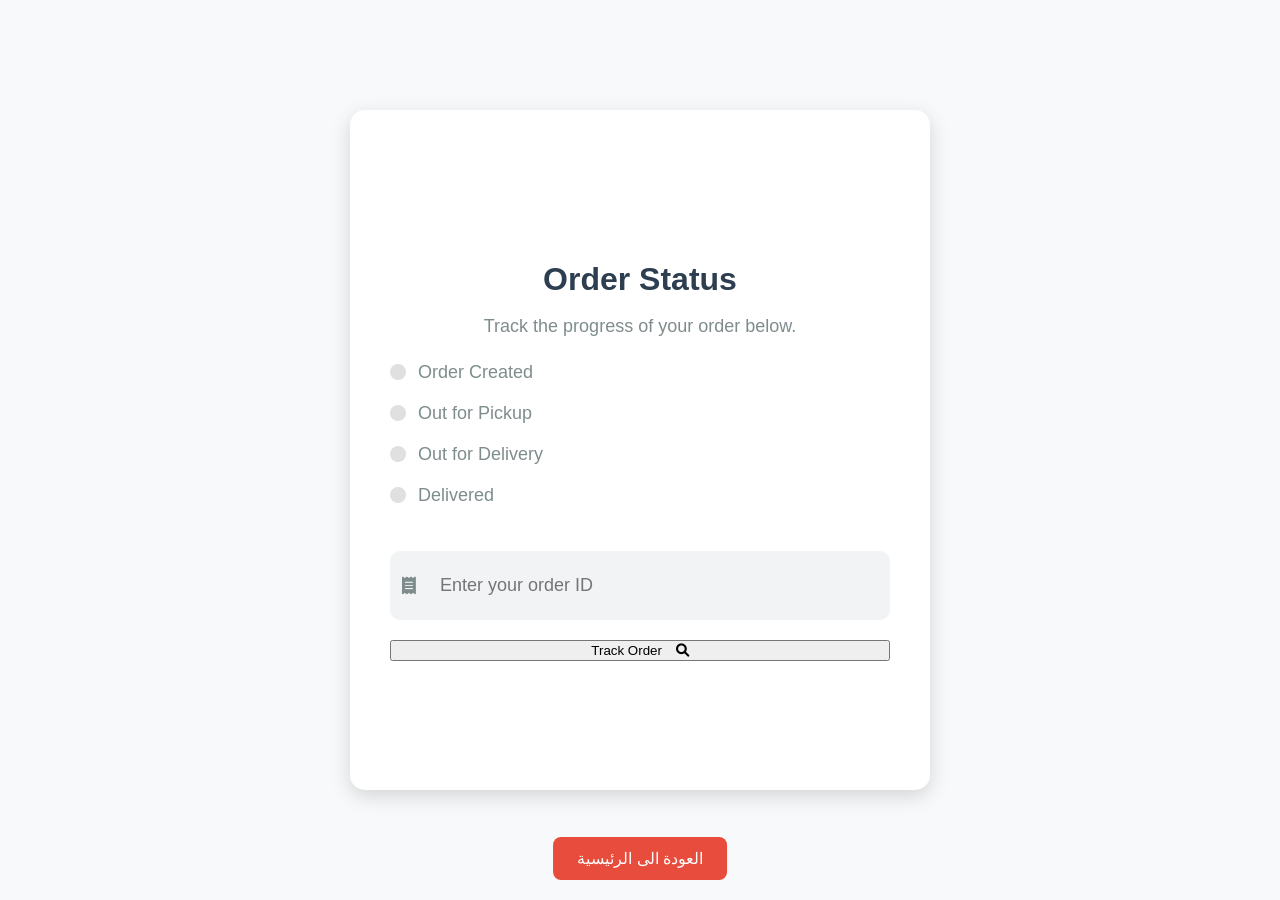
<file: ship.html>
<!DOCTYPE html>
<html lang="en">
<head>
    <meta charset="UTF-8">
    <meta name="viewport" content="width=device-width, initial-scale=1.0">
    <title>Order Tracking</title>
    <link rel="stylesheet" href="https://cdnjs.cloudflare.com/ajax/libs/font-awesome/6.0.0/css/all.min.css">
    <style>
        /* General Styles */
        body {
            font-family: 'Segoe UI', Tahoma, Geneva, Verdana, sans-serif;
            background-color: #f8f9fa;
            margin: 0;
            padding: 0;
            display: flex;
            justify-content: center;
            align-items: center;
            height: 100vh;
            color: #333;
        }

        .trackship {
            background-color: #fff;
            padding: 40px; /* Increased padding for larger size */
            border-radius: 15px; /* Slightly larger border radius for a bigger look */
            box-shadow: 0 6px 20px rgba(0, 0, 0, 0.15); /* Slightly larger shadow for emphasis */
            width: 500px; /* Increased width for larger size */
            height: 600px; /* Added height to make it taller */
            text-align: center;
            display: flex; /* Use flex to center content vertically and horizontally */
            flex-direction: column;
            justify-content: center;
            align-items: center;
        }

        .header h1 {
            margin-bottom: 15px; /* Increased margin for better spacing */
            font-size: 32px; /* Larger font size for header */
            color: #2c3e50;
        }

        .header p {
            margin-bottom: 25px; /* Increased margin for better spacing */
            color: #7f8c8d;
            font-size: 18px; /* Larger font size for description */
        }

        /* Status List Styles */
        .status-list {
            list-style: none;
            padding: 0;
            margin: 0 0 25px 0; /* Increased margin for better spacing */
            text-align: left;
            width: 100%; /* Ensure full width within the container */
        }

        .status-list li {
            display: flex;
            align-items: center;
            margin-bottom: 20px; /* Increased margin for better spacing */
            font-size: 18px; /* Larger font size for status items */
            color: #7f8c8d;
        }

        .status-list li i {
            margin-right: 12px; /* Increased margin for icons */
            font-size: 16px; /* Larger icon size */
            color: #e0e0e0;
        }

        .status-list li.active {
            color: #2c3e50;
        }

        .status-list li.active i {
            color: #3498db;
        }

        .status-list li i.fa-check-circle {
            color: #2ecc71;
        }

        /* Form Styles */
        form {
            display: flex;
            flex-direction: column;
            gap: 20px; /* Increased gap for better spacing */
            width: 100%; /* Ensure full width within the container */
        }

        .input-group {
            display: flex;
            align-items: center;
            background-color: #f1f3f4;
            border-radius: 10px; /* Larger border radius */
            padding: 12px; /* Increased padding */
        }

        .input-group i {
            margin-right: 12px; /* Increased margin for icons */
            color: #7f8c8d;
            font-size: 18px; /* Larger icon size */
        }

        input[type="text"] {
            flex: 1;
            padding: 12px; /* Increased padding */
            border: none;
            background: transparent;
            font-size: 18px; /* Larger font size */
            outline: none;
        }



        button:hover {
            background-color: #2980b9;
        }

        button i {
            margin-left: 10px; /* Increased margin for icons */
        }

        /* Back Button Section */
        #back {
            position: fixed;
            bottom: 20px;
            left: 50%;
            transform: translateX(-50%);
        }

        #back button {
            padding: 12px 24px; /* Adjusted padding for back button */
            background-color: #e74c3c; /* Red color for contrast */
            color: #fff;
            border: none;
            border-radius: 8px;
            font-size: 16px;
            cursor: pointer;
            transition: background-color 0.3s ease;
        }

        #back button:hover {
            background-color: #c0392b;
        }
    </style>
</head>
<body>
    <div class="trackship">
        <div class="header">
            <h1>Order Status</h1>
            <p>Track the progress of your order below.</p>
        </div>
        <ul class="status-list">
            <li id="trackship-orderCreated">
                <i class="fas fa-circle"></i>
                <span>Order Created</span>
            </li>
            <li id="trackship-outForPickup">
                <i class="fas fa-circle"></i>
                <span>Out for Pickup</span>
            </li>
            <li id="trackship-outForDelivery">
                <i class="fas fa-circle"></i>
                <span>Out for Delivery</span>
            </li>
            <li id="trackship-delivered">
                <i class="fas fa-circle"></i>
                <span>Delivered</span>
            </li>
        </ul>
        <form id="trackship-form">
            <div class="input-group">
                <i class="fas fa-receipt"></i>
                <input type="text" id="trackship-orderId" name="trackship" placeholder="Enter your order ID" required>
            </div>
            <button type="submit">Track Order <i class="fas fa-search"></i></button>
        </form>
    </div>
    <section id="back" class="section">
        <a href="./index.html"><button>العودة الى الرئيسية</button></a>
    </section>
    <script>
        document.getElementById('trackship-form').addEventListener('submit', function(event) {
            event.preventDefault();
            const orderId = document.getElementById('trackship-orderId').value;
            const orderStatus = getOrderStatus(orderId);
            updateStatus(orderStatus);
        });

        function getOrderStatus(orderId) {
            // Simulate different statuses based on order ID
            if (orderId === "12345") {
                return "Out for Delivery";
            } else if (orderId === "67890") {
                return "Delivered";
            } else {
                return "Order Created";
            }
        }

        function updateStatus(status) {
            const statusList = document.querySelectorAll('.status-list li');
            statusList.forEach(li => {
                li.classList.remove('active');
                li.querySelector('i').classList.remove('fa-check-circle');
                li.querySelector('i').classList.add('fa-circle');
            });

            if (status === "Order Created") {
                document.getElementById('trackship-orderCreated').classList.add('active');
                document.getElementById('trackship-orderCreated').querySelector('i').classList.remove('fa-circle');
                document.getElementById('trackship-orderCreated').querySelector('i').classList.add('fa-check-circle');
            } else if (status === "Out for Pickup") {
                document.getElementById('trackship-orderCreated').classList.add('active');
                document.getElementById('trackship-orderCreated').querySelector('i').classList.remove('fa-circle');
                document.getElementById('trackship-orderCreated').querySelector('i').classList.add('fa-check-circle');
                document.getElementById('trackship-outForPickup').classList.add('active');
                document.getElementById('trackship-outForPickup').querySelector('i').classList.remove('fa-circle');
                document.getElementById('trackship-outForPickup').querySelector('i').classList.add('fa-check-circle');
            } else if (status === "Out for Delivery") {
                document.getElementById('trackship-orderCreated').classList.add('active');
                document.getElementById('trackship-orderCreated').querySelector('i').classList.remove('fa-circle');
                document.getElementById('trackship-orderCreated').querySelector('i').classList.add('fa-check-circle');
                document.getElementById('trackship-outForPickup').classList.add('active');
                document.getElementById('trackship-outForPickup').querySelector('i').classList.remove('fa-circle');
                document.getElementById('trackship-outForPickup').querySelector('i').classList.add('fa-check-circle');
                document.getElementById('trackship-outForDelivery').classList.add('active');
                document.getElementById('trackship-outForDelivery').querySelector('i').classList.remove('fa-circle');
                document.getElementById('trackship-outForDelivery').querySelector('i').classList.add('fa-check-circle');
            } else if (status === "Delivered") {
                statusList.forEach(li => {
                    li.classList.add('active');
                    li.querySelector('i').classList.remove('fa-circle');
                    li.querySelector('i').classList.add('fa-check-circle');
                });
            }
        }

        // استخراج رقم التتبع من الرابط
        const params = new URLSearchParams(window.location.search);
        const trackingID = params.get("tracking_id");

        // عرض رقم التتبع في الصفحة
        if (trackingID) {
            document.write(`<h2>Tracking Number: ${trackingID}</h2>`);
        }
    </script>
</body>
</html>
</file>
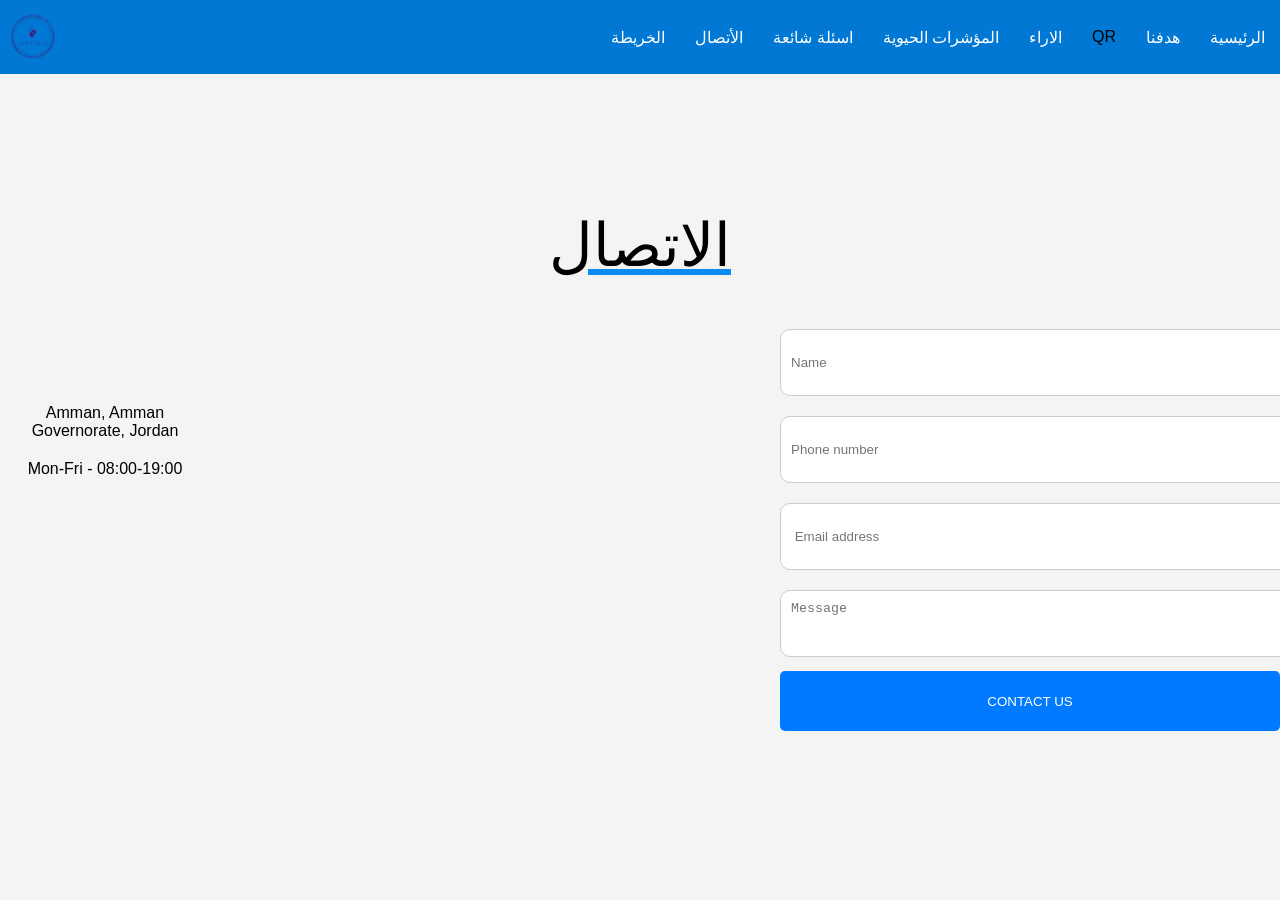
<file: public/الاتصال.html>
<!DOCTYPE html>
    <html lang="ar">
    <head>
        <meta charset="UTF-8">
        <meta name="viewport" content="width=device-width, initial-scale=1.0">
         <title>الاتصال</title>
<style>
body {
    font-family: Arial, sans-serif;
    display: flex;
    justify-content: center; /* لتوسيط العنصر أفقيًا */
    align-items: center; /* لتوسيط العنصر عموديًا */
    height: 100vh; /* لتحديد ارتفاع الصفحة بالكامل */
    margin: 0;
    background-color: #f4f4f4;
}

header {
        background-color: #0078d4;
        padding: 10px 0;
        display: flex;
        flex-direction: row-reverse;
        justify-content: space-between;
        align-items: center;
        position: fixed;
        width: 100%;
        top: 0;
        z-index: 1000;
        transition: background-color 0.3s ease;
        direction: rtl; /* لإظهار النص على اليمين */
      }

      .logo img {
        height: 50px;
        margin-right: 20px; /* لتغيير الهامش للأيمن */
      }

      nav ul {
        list-style: none;
        display: flex;
        margin: 0;
        padding: 0;
      }

      nav ul li {
        margin: 0 15px;
      }

      nav ul li a {
        color: #fff;
        text-decoration: none;
        font-size: 16px;
      }

.info {
    margin-right: 70px;
    text-align: center;
}

.info p {
    margin: 1px 0;
}

.form {
    max-width: 500px;
    margin-left: 500px;
    margin-top: 150px;
}



.form input, .form textarea {
    width: 100%;
    padding: 10px;
    margin: 10px 0;
    border: 1px solid #ccc;
    border-radius: 10px;
    height: 45px;
}

.form button {
    width: 100%;
    padding: 10px;
    background-color: #007bff;
    color: #fff;
    border: none;
    border-radius: 5px;
    cursor: pointer;
    height: 60px;
}

.form button:hover {
    background-color: #0056b3;
}
.heading{
    font-size: 60px;
    text-align: center;
    justify-content: center;
    text-decoration: underline rgb(12, 139, 244);
    padding-bottom: 400px;
    display: flex;
    margin-top: 20px;
    height: 100px;
    position: absolute;
}

</style>

    </head>
    <body>
        <header>
            <div class="logo">
              <img src="../logo.png" alt="شعار الموقع" />
            </div>
            <nav>
              <ul>
                <li><a href="./index.html">الرئيسية</a></li>
                <li><a href="./هدفنا.html">هدفنا</a></li>
                <li><a href="#"></a>QR</li>
                <!--بدها تغير  -->
                <li><a href="./الاراء.html">الاراء</a></li>
                <li><a href="./الحيوية.html">المؤشرات الحيوية </a></li>
                <li><a href="./اسئلة شائعة.html">اسئلة شائعة</a></li>
                <li><a href="./الاتصال.html">الأتصال</a></li>
                <li><a href="./الخريطة.html">الخريطة </a></li>
              </ul>
            </nav>
          </header>

   <div class="info">
        <p>Amman, Amman Governorate, Jordan </p></br>
        <p> Mon-Fri - 08:00-19:00 </p></br>
    </div>
    <div class="heading">الاتصال</div>

            <div class="form">
                <input type="text" placeholder="Name">
                <input type="tel" placeholder="Phone number ">
                <input type="email" placeholder=" Email address">
                <textarea cole="15"   rows="5"     placeholder="Message"></textarea>
                <button > CONTACT US</button>
            </div>
        </div>
    </body>
    </html>
    </body>
</html>
</file>
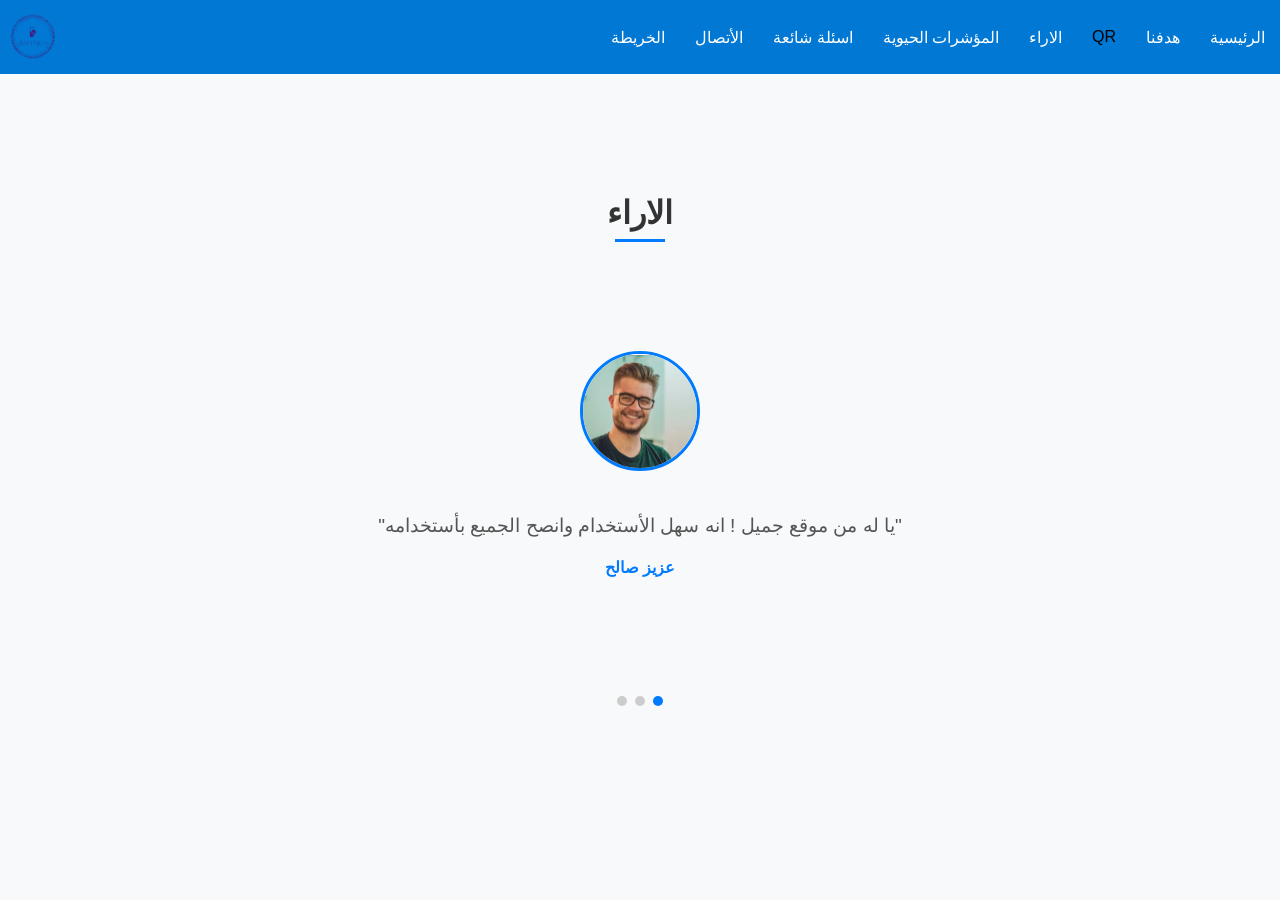
<file: public/الاراء.html>
<!DOCTYPE html>
<html lang="ar" dir="rtl">
<head>
    <meta charset="UTF-8">
    <meta name="viewport" content="width=device-width, initial-scale=1.0">
    <title>الاراء</title>
    <link rel="stylesheet" href="الاراء.css">
</head>
<body>
    <header>
        <div class="logo">
          <img src="../logo.png" alt="شعار الموقع" />
        </div>
        <nav>
          <ul>
            <li><a href="./index.html">الرئيسية</a></li>
            <li><a href="./هدفنا.html">هدفنا</a></li>
            <li><a href="#"></a>QR</li> <!--بدها تغير  -->
            <li><a href="./الاراء.html">الاراء</a></li>
            <li><a href="./الحيوية.html">المؤشرات الحيوية </a></li>
            <li><a href="./اسئلة شائعة.html">اسئلة شائعة</a></li>
            <li><a href="./الاتصال.html">الأتصال</a></li>
            <li><a href="#">الخريطة </a></li>
            
          </ul>
        </nav>
      </header>
    <div class="testimonial-container">
        <h2 class="title">الاراء</h2>
        
        <div class="testimonial-slider">
            <button class="nav-button prev" onclick="changeSlide(-1)">
                <i class="fas fa-chevron-right"></i>
            </button>
            
            <div class="testimonial-wrapper">
                <div class="testimonial active">
                    <img src="../aziz.png" alt="صورة العميل" class="profile-img">
                    <div class="stars">
                        <i class="fas fa-star"></i>
                        <i class="fas fa-star"></i>
                        <i class="fas fa-star"></i>
                        <i class="fas fa-star"></i>
                        <i class="fas fa-star"></i>
                    </div>
                    <p class="quote">"يا له من موقع جميل ! انه سهل الأستخدام وانصح الجميع بأستخدامه"</p>
                    <p class="author">عزيز صالح</p>
                </div>

                <div class="testimonial">
                    <img src="../eleen.jpg" alt="صورة العميل" class="profile-img">
                    <div class="stars">
                        <i class="fas fa-star"></i>
                        <i class="fas fa-star"></i>
                        <i class="fas fa-star"></i>
                        <i class="fas fa-star"></i>
                        <i class="fas fa-star"></i>
                    </div>
                    <p class="quote">"للحصول على دواء امن وموثوق عليك ان تستغل تجربتك بهذا الموقع"</p>
                    <p class="author"> ألين سليمان</p>
                </div>

                <div class="testimonial">
                    <img src="../maha.png" alt="صورة العميل" class="profile-img">
                    <div class="stars">
                        <i class="fas fa-star"></i>
                        <i class="fas fa-star"></i>
                        <i class="fas fa-star"></i>
                        <i class="fas fa-star"></i>
                        <i class="fas fa-star"></i>
                    </div>
                    <p class="quote">"اعتقد لا للتزوير بعد الان مع هذا الموقع الرائع دوائنا اصبح موثوق"</p>
                    <p class="author">مها سلوى </p>
                </div>
            </div>

            <button class="nav-button next" onclick="changeSlide(1)">
                <i class="fas fa-chevron-left"></i>
            </button>
        </div>

        <div class="dots">
            <span class="dot active" onclick="setSlide(0)"></span>
            <span class="dot" onclick="setSlide(1)"></span>
            <span class="dot" onclick="setSlide(2)"></span>
        </div>
    </div>
    <script src="الاراء.js"></script>
</body>
</html>
</file>
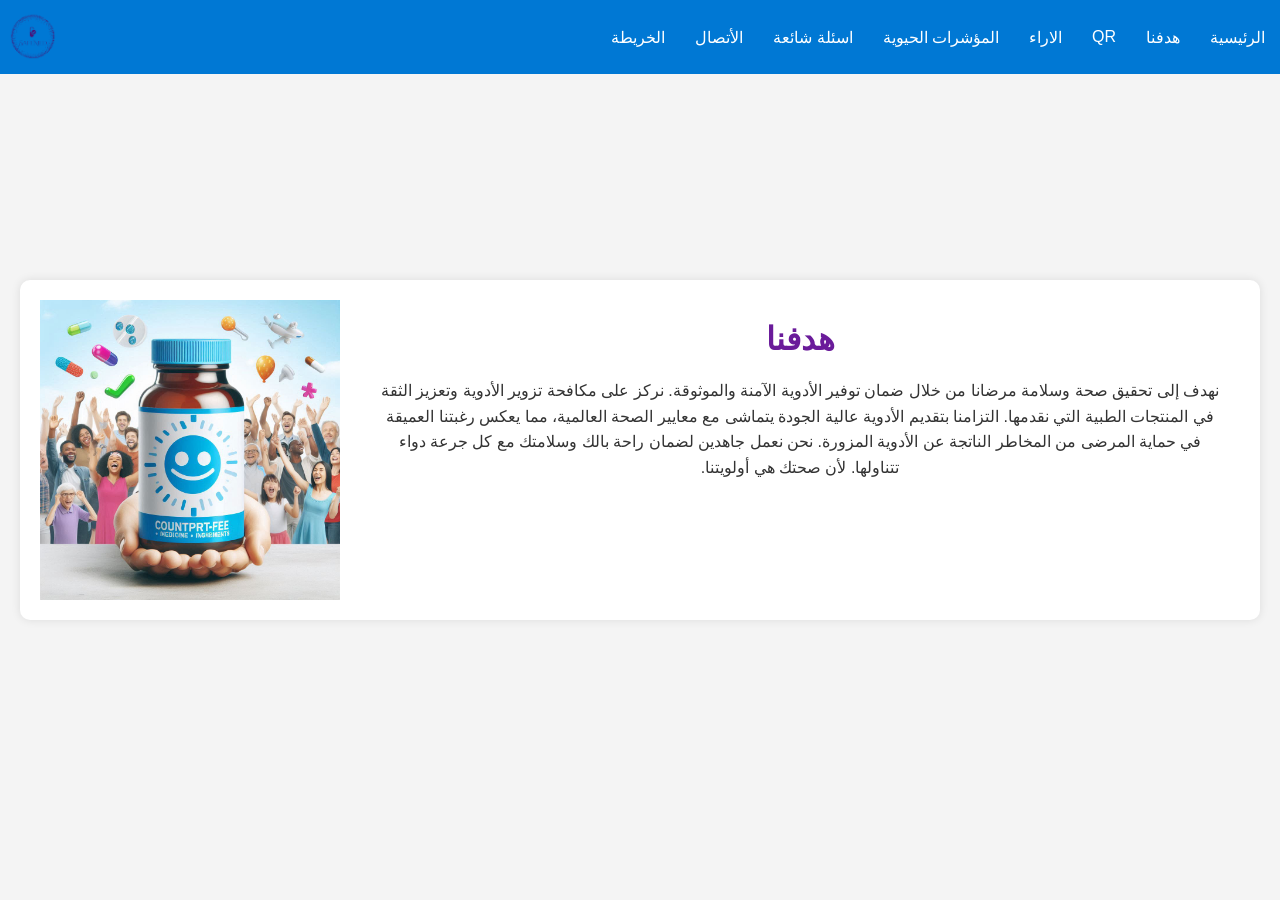
<file: public/هدفنا.html>
<!DOCTYPE html>
<html lang="ar">
  <head>
    <meta charset="UTF-8" />
    <meta name="viewport" content="width=device-width, initial-scale=1.0" />
    <title>هدفنا</title>
    <link rel="stylesheet" href="./SafeMed+goal.css" />
  </head>
  <body id="g1">
    <header>
        <div class="logo">
          <img src="../logo.png" alt="شعار الموقع" />
        </div>
        <nav>
          <ul>
            <li><a href="./index.html">الرئيسية</a></li>
            <li><a href="./هدفنا.html">هدفنا</a></li>
            <li><a href="#"></a>QR</li> <!--بدها تغير  -->
            <li><a href="./الاراء.html">الاراء</a></li>
            <li><a href="./الحيوية.html">المؤشرات الحيوية </a></li>
            <li><a href="./اسئلة شائعة.html">اسئلة شائعة</a></li>
            <li><a href="./الاتصال.html">الأتصال</a></li>
            <li><a href="./الخريطة.html">الخريطة </a></li>
            
          </ul>
        </nav>
      </header>
    <div class="g2">
      <div class="g3">
        <div class="image-section_g4"></div>
        <div class="text-section_g5">
          <h1>هدفنا</h1>
          <p>
            نهدف إلى تحقيق صحة وسلامة مرضانا من خلال ضمان توفير الأدوية الآمنة
            والموثوقة. نركز على مكافحة تزوير الأدوية وتعزيز الثقة في المنتجات
            الطبية التي نقدمها. التزامنا بتقديم الأدوية عالية الجودة يتماشى مع
            معايير الصحة العالمية، مما يعكس رغبتنا العميقة في حماية المرضى من
            المخاطر الناتجة عن الأدوية المزورة. نحن نعمل جاهدين لضمان راحة بالك
            وسلامتك مع كل جرعة دواء تتناولها. لأن صحتك هي أولويتنا.
          </p>
        </div>
      </div>
    </div>
  </body>
</html>
</file>
<file: public/الاراء.css>
* {
    margin: 0;
    padding: 0;
    box-sizing: border-box;
    font-family: Arial, sans-serif;
}
header {
    background-color: #0078d4;
    padding: 10px 0;
    display: flex;
    flex-direction: row-reverse; 
    justify-content: space-between;
    align-items: center;
    position: fixed;
    width: 100%;
    top: 0;
    z-index: 1000;
    transition: background-color 0.3s ease;
    direction: rtl; /* لإظهار النص على اليمين */
}

.logo img {
    height: 50px;
    margin-right: 20px; /* لتغيير الهامش للأيمن */
}

nav ul {
    list-style: none;
    display: flex;
    margin: 0;
    padding: 0;
}

nav ul li {
    margin: 0 15px;
}

nav ul li a {
    color: #fff;
    text-decoration: none;
    font-size: 16px;
}

  

body {
    background-color: #f8f9fa;
    display: flex;
    justify-content: center;
    align-items: center;
    min-height: 100vh;
    direction: rtl;
}

.testimonial-container {
    max-width: 1000px;
    width: 90%;
    padding: 2rem;
}

.title {
    text-align: center;
    color: #333;
    margin-bottom: 2rem;
    position: relative;
    font-size: 2rem;
}

.title::after {
    content: '';
    position: absolute;
    bottom: -10px;
    left: 50%;
    transform: translateX(-50%);
    width: 50px;
    height: 3px;
    background-color: #007bff;
}

.testimonial-slider {
    position: relative;
    display: flex;
    align-items: center;
    margin: 2rem 0;
}

.testimonial-wrapper {
    overflow: hidden;
    position: relative;
    width: 100%;
    height: 400px;
}

.testimonial {
    position: absolute;
    top: 0;
    left: 0;
    width: 100%;
    height: 100%;
    display: flex;
    flex-direction: column;
    align-items: center;
    justify-content: center;
    text-align: center;
    padding: 2rem;
    opacity: 0;
    transform: translateX(100%);
    transition: all 0.5s ease;
}

.testimonial.active {
    opacity: 1;
    transform: translateX(0);
}

.profile-img {
    width: 120px;
    height: 120px;
    border-radius: 50%;
    object-fit: cover;
    margin-bottom: 1.5rem;
    border: 3px solid #007bff;
}

.stars {
    color: #ffd700;
    margin-bottom: 1rem;
}

.quote {
    font-size: 1.2rem;
    color: #555;
    margin-bottom: 1rem;
    line-height: 1.6;
}

.author {
    color: #007bff;
    font-weight: bold;
}

.nav-button {
    background: none;
    border: none;
    font-size: 1.5rem;
    color: #007bff;
    cursor: pointer;
    padding: 1rem;
    transition: color 0.3s ease;
}

.nav-button:hover {
    color: #0056b3;
}

.dots {
    display: flex;
    justify-content: center;
    gap: 0.5rem;
    margin-top: 1rem;
}

.dot {
    width: 10px;
    height: 10px;
    border-radius: 50%;
    background-color: #ccc;
    cursor: pointer;
    transition: background-color 0.3s ease;
}

.dot.active {
    background-color: #007bff;
}

@media (max-width: 768px) {
    .testimonial-container {
        padding: 1rem;
    }

    .profile-img {
        width: 100px;
        height: 100px;
    }

    .quote {
        font-size: 1rem;
    }
}
</file>
<file: public/SafeMed+goal.css>
* {
  margin: 0;
  padding: 0;
  box-sizing: border-box;
}

body,
html {
  height: 100%;
  font-family: Arial, sans-serif;
  color: #fff;
  direction: rtl;
  overflow: hidden; /* <==لمحي شريط التمرير ( scroll) */

}

header {
  background-color: #0078d4;
  padding: 10px 0;
  display: flex;
  flex-direction: row-reverse; 
  justify-content: space-between;
  align-items: center;
  position: fixed;
  width: 100%;
  top: 0;
  z-index: 1000;
  transition: background-color 0.3s ease;
  direction: rtl; /* لإظهار النص على اليمين */
}

.logo img {
  height: 50px;
  margin-right: 20px; /* لتغيير الهامش للأيمن */
}

nav ul {
  list-style: none;
  display: flex;
  margin: 0;
  padding: 0;
}

nav ul li {
  margin: 0 15px;
}

nav ul li a {
  color: #fff;
  text-decoration: none;
  font-size: 16px;
}

.first {
  position: relative;
  height: 100vh; /* ارتفاع كامل للخلفية */
  overflow: hidden;
}

.background-images {
  position: absolute;
  top: 0;
  left: 0;
  width: 100%;
  height: 100%;
  background-size: cover;
  background-position: center;
  animation: changeBackground 10s infinite; /* تغيير الخلفية كل 5 ثوانٍ */
  z-index: -1; /* ضمان أن تكون الصور في الخلفية */
}

@keyframes changeBackground {
  0% {
    background-image: url("../ship.png");
  }
  50% {
    background-image: url("../med1.png");
  }
  100% {
    background-image: url("../ship.png");
  }
}

.first-content {
  position: absolute;
  top: 50%;
  left: 50%;
  transform: translate(-50%, -50%);
  text-align: center;
  z-index: 1;
}

.first h1 {
  font-size: 2.5em;
  margin: 0;
  color: #fff;
}

.first p {
  font-size: 1.2em;
  color: #fff;
}

footer {
  background-color: #0078d4;
  padding: 10px 0;
  text-align: center;
}
/* -------------------------------------------  هون ستايل هدفنا */

#g1 {
  font-family: Arial, sans-serif;
  margin: 0;
  padding: 0;
  background-color: #f4f4f4;
  display: flex;
  justify-content: center;
  align-items: center;
  height: 100vh;
}

.g2 {
  display: flex;
  justify-content: center;
  align-items: center;
  height: 100vh;
}

.g3 {
  background-color: white;
  border-radius: 10px;
  box-shadow: 0 0 10px rgba(0, 0, 0, 0.1);
  overflow: hidden;
  display: flex;
  flex-direction: row-reverse; /* لضمان أن تكون الصورة على اليمين والنص على اليسار */
  padding: 20px; /* إضافة مسافة داخلية */
  margin: 20px; /* إضافة مسافة خارجية */
}

.image-section_g4 {
  height: 300px; /* حجم الصورة مربع */
  width: 300px; /* حجم الصورة مربع */
  flex: 0 0 300px; /* حجم الصورة مربع */
  background-image: url("../med2.png");
  background-size: cover;
  background-position: center;
  margin-right: 20px; /* إضافة مسافة بين الصورة والنص */
}

.text-section_g5 {
  flex: 1;
  padding: 20px;
  direction: rtl;
  text-align: center; /* توسيط النص */
}

.text-section_g5 h1 {
  color: #6a1b9a;
  margin-bottom: 20px;
}

.text-section_g5 p {
  color: #333;
  line-height: 1.6;
}
</file>
